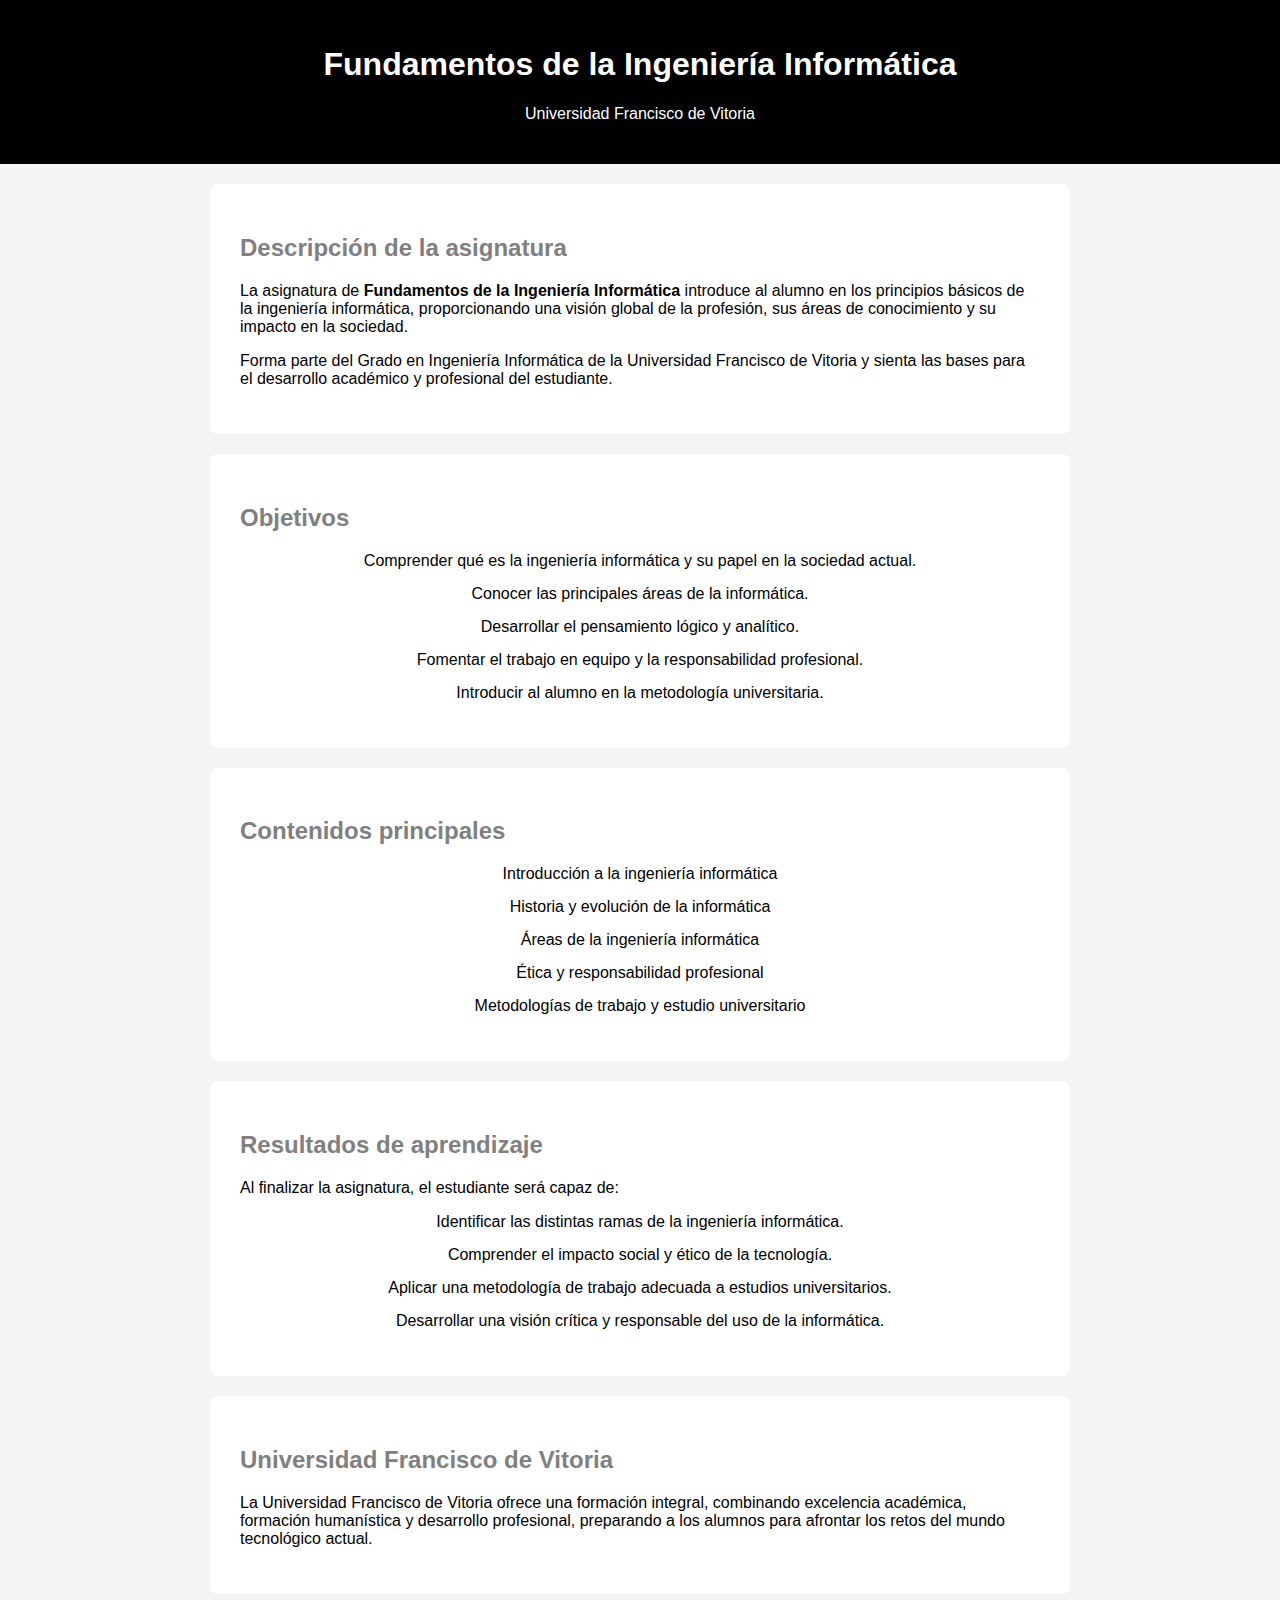
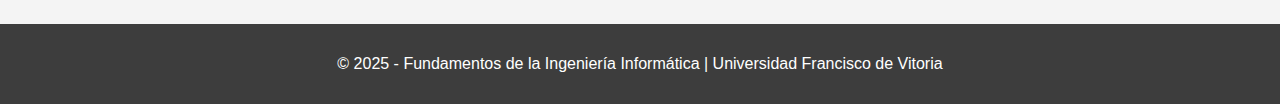
<file: fii.html>
<!DOCTYPE html>
<html lang="es">
<head>
    <meta charset="UTF-8">
    <title>Fundamentos de la Ingeniería Informática - UFV</title>
    <link rel="stylesheet" href="../CSS/style.css">
</head>

<body>

<header>
    <h1>Fundamentos de la Ingeniería Informática</h1>
    <p>Universidad Francisco de Vitoria</p>
</header>

<section>
    <h2>Descripción de la asignatura</h2>
    <p>
        La asignatura de <strong>Fundamentos de la Ingeniería Informática</strong> introduce al alumno
        en los principios básicos de la ingeniería informática, proporcionando una visión global
        de la profesión, sus áreas de conocimiento y su impacto en la sociedad.
    </p>
    <p>
        Forma parte del Grado en Ingeniería Informática de la Universidad Francisco de Vitoria y
        sienta las bases para el desarrollo académico y profesional del estudiante.
    </p>
</section>

<section>
    <h2>Objetivos</h2>
    <ul>
        <li>Comprender qué es la ingeniería informática y su papel en la sociedad actual.</li>
        <li>Conocer las principales áreas de la informática.</li>
        <li>Desarrollar el pensamiento lógico y analítico.</li>
        <li>Fomentar el trabajo en equipo y la responsabilidad profesional.</li>
        <li>Introducir al alumno en la metodología universitaria.</li>
    </ul>
</section>

<section>
    <h2>Contenidos principales</h2>
    <ul>
        <li>Introducción a la ingeniería informática</li>
        <li>Historia y evolución de la informática</li>
        <li>Áreas de la ingeniería informática</li>
        <li>Ética y responsabilidad profesional</li>
        <li>Metodologías de trabajo y estudio universitario</li>
    </ul>
</section>

<section>
    <h2>Resultados de aprendizaje</h2>
    <p>Al finalizar la asignatura, el estudiante será capaz de:</p>
    <ul>
        <li>Identificar las distintas ramas de la ingeniería informática.</li>
        <li>Comprender el impacto social y ético de la tecnología.</li>
        <li>Aplicar una metodología de trabajo adecuada a estudios universitarios.</li>
        <li>Desarrollar una visión crítica y responsable del uso de la informática.</li>
    </ul>
</section>

<section>
    <h2>Universidad Francisco de Vitoria</h2>
    <p>
        La Universidad Francisco de Vitoria ofrece una formación integral, combinando
        excelencia académica, formación humanística y desarrollo profesional,
        preparando a los alumnos para afrontar los retos del mundo tecnológico actual.
    </p>
</section>

<footer>
    <p>&copy; 2025 - Fundamentos de la Ingeniería Informática | Universidad Francisco de Vitoria</p>
</footer>

</body>
</html>
</file>
<file: CSS/style.css>
/* ====== GENERAL ====== */
body {
    font-family: Arial, sans-serif;
    margin: 0;
    background-color: #f4f4f4;
}

/* ====== HEADER ====== */
header {
    background-color: black;
    color: white;
    padding: 25px;
    text-align: center;
}

/* ====== SECCIONES ====== */
section {
    background-color: white;
    margin: 20px auto;
    padding: 30px;
    border-radius: 8px;
    max-width: 800px;
}

/* ====== TÍTULOS ====== */
h2 {
    color: gray;
}

/* ====== NAVEGACIÓN ====== */
nav {
    background-color: gray;
    padding: 15px;
    text-align: center;
}

nav a {
    display: block;
    color: white;
    text-decoration: none;
    font-size: 18px;
    margin: 10px 0;
    font-weight: bold;
}

nav a:hover {
    text-decoration: underline;
}

/* ====== LISTAS ====== */
ul {
    list-style-type: none;
    padding: 0;
    text-align: center;
}

li {
    margin: 15px 0;
}

/* ====== ENLACES ====== */
a {
    color: black;
    font-weight: bold;
    text-decoration: none;
}

a:hover {
    text-decoration: underline;
}

/* ====== FORMULARIOS ====== */
label {
    display: block;
    margin-top: 15px;
    font-weight: bold;
}

input, textarea {
    width: 100%;
    padding: 10px;
    margin-top: 5px;
    border-radius: 5px;
    border: 1px solid #ccc;
}

button {
    margin-top: 20px;
    padding: 12px;
    width: 100%;
    background-color: gray;
    color: white;
    border: none;
    border-radius: 5px;
    font-size: 16px;
    cursor: pointer;
}

button:hover {
    background-color: #555;
}

/* ====== IMÁGENES ====== */
.img-section {
    width: 100%;
    max-width: 300px;
    display: block;
    margin: 15px auto;
    border-radius: 8px;
}

/* ====== FONDOS ESPECÍFICOS ====== */
.body-net {
    background-image: url("../img/Compañeros.png");
    background-position: center;
    background-repeat: no-repeat;
    background-size: cover;
    background-attachment: fixed;
}

.body-contact {
    background-image: url("../img/Agora_ufv.jpg");
    background-position: center;
    background-repeat: no-repeat;
    background-size: cover;
}

/* ====== FOOTER ====== */
footer {
    background-color: rgb(61, 61, 61);
    color: white;
    text-align: center;
    padding: 15px;
    margin-top: 30px;
}
.header-atleti {
    background-color: #c8102e;
    color: black;
    padding: 200px;
    text-align: center;
    background-image: url("../img/atleti_escudo.jpg");
    background-repeat: no-repeat;
    background-position: center;
}
</file>
